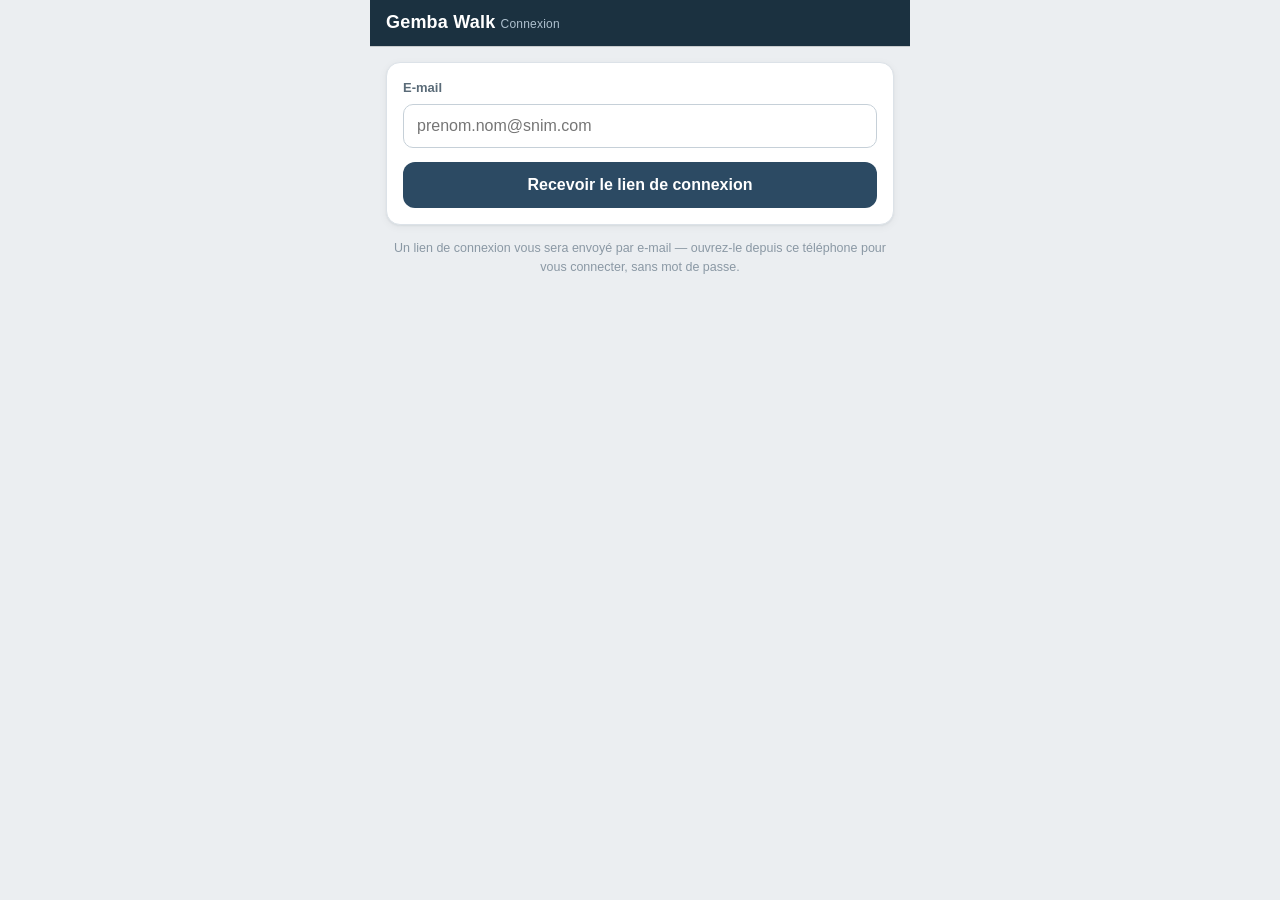
<file: index.html>
<!DOCTYPE html>
<html lang="fr">
<head>
<meta charset="UTF-8">
<meta name="viewport" content="width=device-width, initial-scale=1.0, viewport-fit=cover, maximum-scale=1.0, user-scalable=no">
<title>Gemba Walk</title>
<meta name="theme-color" content="#1B3140">
<meta name="mobile-web-app-capable" content="yes">
<meta name="apple-mobile-web-app-capable" content="yes">
<meta name="apple-mobile-web-app-status-bar-style" content="black-translucent">
<meta name="apple-mobile-web-app-title" content="Gemba">
<link rel="apple-touch-icon" href="[data-uri]">
<link rel="icon" href="[data-uri]">
<link rel="manifest" href="manifest.json">
<link rel="stylesheet" href="css/styles.css">
</head>
<body>
<div id="app"></div>
<div id="toast" class="toast"></div>

<script src="js/vendor/firebase-app-compat.js"></script>
<script src="js/vendor/firebase-auth-compat.js"></script>
<script src="js/vendor/firebase-firestore-compat.js"></script>
<script src="js/00-firebase-config.js"></script>
<script src="js/00b-screen-login.js"></script>
<script src="js/01-utils.js"></script>
<script src="js/02-store.js"></script>
<script src="js/03-calc.js"></script>
<script src="js/04-core.js"></script>
<script src="js/05-screen-home.js"></script>
<script src="js/06-screen-visit.js"></script>
<script src="js/07-screen-history.js"></script>
<script src="js/08-reports.js"></script>
<script src="js/09-screen-actions.js"></script>
<script src="js/10-screen-settings.js"></script>
<script src="js/11-app.js"></script>
</body>
</html>
</file>
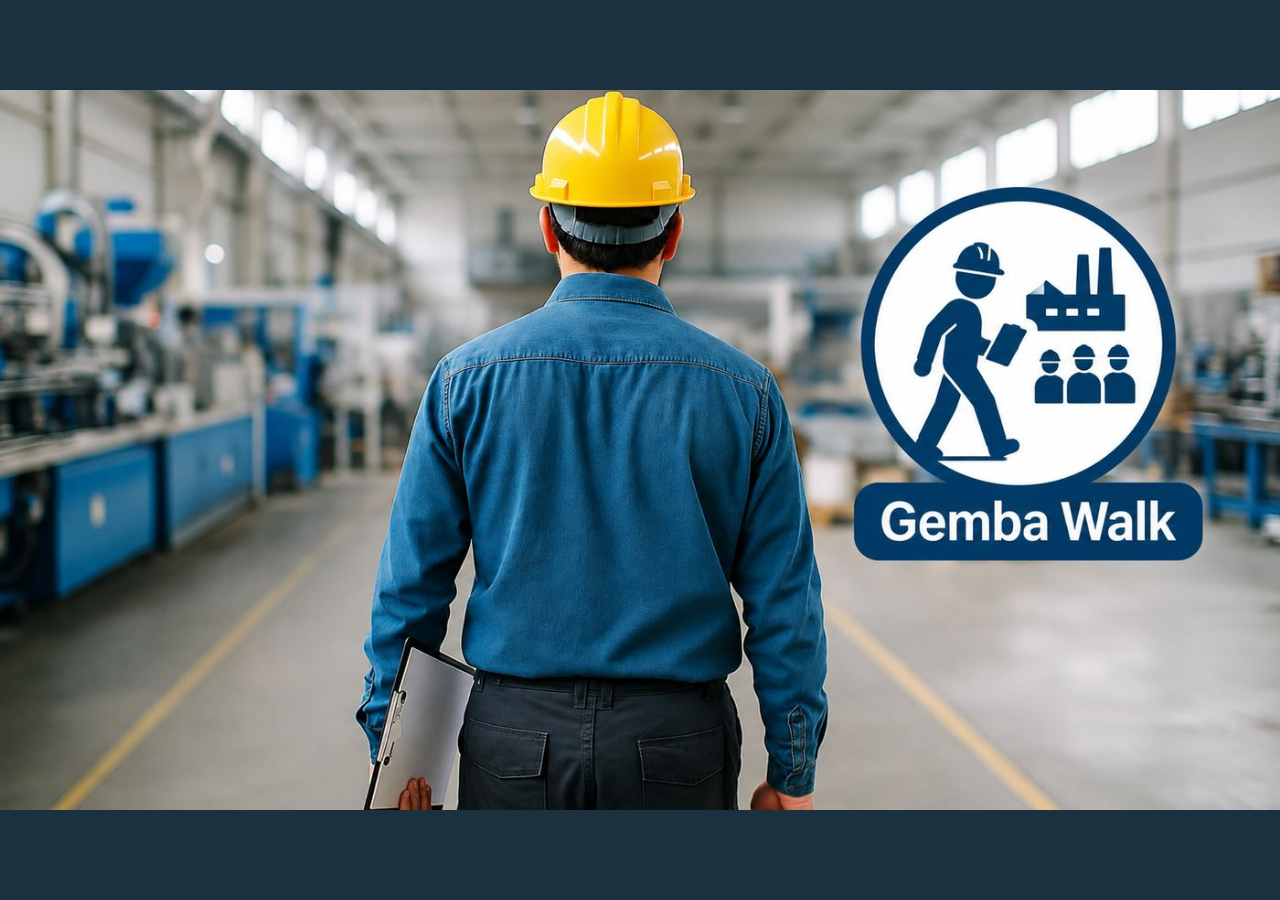
<file: gemba-walk-modular/index.html>
<!DOCTYPE html>
<html lang="fr">
<head>
<meta charset="UTF-8">
<meta name="viewport" content="width=device-width, initial-scale=1.0, viewport-fit=cover, maximum-scale=1.0, user-scalable=no">
<title>Gemba Walk</title>
<meta name="theme-color" content="#1B3140">
<meta name="mobile-web-app-capable" content="yes">
<meta name="apple-mobile-web-app-capable" content="yes">
<meta name="apple-mobile-web-app-status-bar-style" content="black-translucent">
<meta name="apple-mobile-web-app-title" content="Gemba">
<link rel="apple-touch-icon" href="[data-uri]">
<link rel="icon" href="[data-uri]">
<link rel="manifest" href="manifest.json">
<link rel="stylesheet" href="css/styles.css">
<style id="splash-style">#splash{position:fixed;inset:0;z-index:99999;background:#1B3140;display:flex;align-items:center;justify-content:center;transition:opacity .6s ease;opacity:1}#splash .pic{width:100%;height:100%;background:#1B3140 url('[data-uri]') center center / contain no-repeat}#splash.hide{opacity:0;pointer-events:none}</style>
</head>
<body>
<div id="splash"><div class="pic"></div></div>
<div id="app"></div>
<div id="toast" class="toast"></div>

<script src="js/01-utils.js"></script>
<script src="js/02-store.js"></script>
<script src="js/03-calc.js"></script>
<script src="js/04-core.js"></script>
<script src="js/05-screen-home.js"></script>
<script src="js/06-screen-visit.js"></script>
<script src="js/07-screen-history.js"></script>
<script src="js/08-reports.js"></script>
<script src="js/09-screen-actions.js"></script>
<script src="js/10-screen-settings.js"></script>
<script src="js/11-app.js"></script>
<script>window.addEventListener('load',function(){setTimeout(function(){var s=document.getElementById('splash');if(s){s.classList.add('hide');setTimeout(function(){if(s&&s.parentNode)s.parentNode.removeChild(s);},700);}},1500);});</script>
</body>
</html>
</file>
<file: css/styles.css>
:root{
  --bg:#EBEEF1; --surface:#FFFFFF; --surface-2:#F4F6F8;
  --ink:#16232E; --ink-soft:#5A6B78; --ink-faint:#8A98A4;
  --line:#DCE2E8; --line-strong:#C6D0D8;
  --steel:#2C4A63; --steel-d:#1B3140;
  --ok:#1E8E5A; --ok-bg:#E4F3EB;
  --nok:#D63A2E; --nok-bg:#FBE7E4;
  --amber:#E08A2B; --amber-bg:#FBF0DF;
  --crit:#B21F13;
  --shadow:0 1px 2px rgba(22,35,46,.06),0 2px 8px rgba(22,35,46,.05);
  --shadow-lg:0 6px 24px rgba(22,35,46,.14);
  --r:14px; --r-sm:10px;
  --safe-b:env(safe-area-inset-bottom,0px);
  --safe-t:env(safe-area-inset-top,0px);
}
*{box-sizing:border-box;-webkit-tap-highlight-color:transparent}
html,body{margin:0;padding:0}
body{
  font-family:-apple-system,BlinkMacSystemFont,"Segoe UI",Roboto,Helvetica,Arial,sans-serif;
  background:var(--bg); color:var(--ink);
  font-size:16px; line-height:1.45;
  -webkit-font-smoothing:antialiased;
  overscroll-behavior-y:none;
}
button{font-family:inherit;font-size:inherit;cursor:pointer;border:none;background:none;color:inherit}
input,textarea,select{font-family:inherit;font-size:16px;color:var(--ink)}
textarea{resize:vertical}

#app{max-width:540px;margin:0 auto;min-height:100vh;background:var(--bg);position:relative;padding-bottom:calc(78px + var(--safe-b))}
.screen{padding:16px 16px 24px}

/* Top app bar */
.appbar{
  position:sticky;top:0;z-index:40;
  background:var(--steel-d);color:#fff;
  padding:calc(12px + var(--safe-t)) 16px 12px;
  display:flex;align-items:center;gap:12px;
  box-shadow:0 1px 0 rgba(0,0,0,.15);
}
.appbar h1{font-size:18px;margin:0;font-weight:700;letter-spacing:.2px;flex:1;line-height:1.2}
.appbar .sub{font-size:12px;color:#AEC0CE;font-weight:500}
.appbar .back{width:38px;height:38px;border-radius:10px;display:flex;align-items:center;justify-content:center;background:rgba(255,255,255,.12);flex:none}
.appbar .abtn{background:rgba(255,255,255,.14);padding:8px 12px;border-radius:9px;font-size:14px;font-weight:600;color:#fff}
.appbar svg{display:block}
.appbar .brand{width:42px;height:42px;border-radius:10px;background:#fff;display:flex;align-items:center;justify-content:center;flex:none;padding:5px;box-shadow:0 1px 3px rgba(0,0,0,.25)}
.appbar .brand img{width:100%;height:100%;object-fit:contain;display:block}
.appbar .jp{font-weight:500;color:#9CC0D8;font-size:17px;margin-left:4px;letter-spacing:1.5px;vertical-align:1px}

/* Cards */
.card{background:var(--surface);border:1px solid var(--line);border-radius:var(--r);box-shadow:var(--shadow);margin-bottom:14px;overflow:hidden}
.card-pad{padding:16px}
.section-title{font-size:13px;font-weight:700;color:var(--ink-soft);text-transform:none;margin:22px 4px 10px;letter-spacing:.2px}
.section-title:first-child{margin-top:6px}

/* Buttons */
.btn{display:inline-flex;align-items:center;justify-content:center;gap:8px;padding:14px 18px;border-radius:12px;font-weight:650;font-size:16px;width:100%;transition:transform .06s ease,filter .15s}
.btn:active{transform:scale(.985)}
.btn-primary{background:var(--steel);color:#fff}
.btn-primary:active{filter:brightness(1.08)}
.btn-dark{background:var(--steel-d);color:#fff}
.btn-ghost{background:var(--surface-2);color:var(--ink);border:1px solid var(--line)}
.btn-ok{background:var(--ok);color:#fff}
.btn-danger{background:var(--nok);color:#fff}
.btn-sm{padding:10px 14px;font-size:14px;width:auto;border-radius:10px}
.row-btns{display:flex;gap:10px}
.row-btns>.btn{width:auto;flex:1}

/* Stat tiles */
.stats{display:grid;grid-template-columns:1fr 1fr;gap:12px;margin-bottom:14px}
.tile{background:var(--surface);border:1px solid var(--line);border-radius:var(--r);padding:14px;box-shadow:var(--shadow)}
.tile .k{font-size:12.5px;color:var(--ink-soft);font-weight:600;margin-bottom:6px}
.tile .v{font-size:28px;font-weight:750;line-height:1;letter-spacing:-.5px}
.tile .v small{font-size:15px;font-weight:600;color:var(--ink-faint)}
.tile.alert .v{color:var(--nok)}
.tile.good .v{color:var(--ok)}

/* Accueil hero */
.hero{background:linear-gradient(160deg,#2C4A63,#1B3140);color:#fff;border-radius:var(--r);padding:20px;margin-bottom:16px;box-shadow:var(--shadow-lg)}
.hero .lead{font-size:14px;color:#BDD0DE;font-weight:500;margin-bottom:14px}
.hero .btn{background:#fff;color:var(--steel-d)}
.hero .btn:active{filter:brightness(.96)}

/* List rows */
.lrow{display:flex;align-items:center;gap:12px;padding:14px 16px;border-bottom:1px solid var(--line);background:var(--surface)}
.lrow:last-child{border-bottom:none}
.lrow .main{flex:1;min-width:0}
.lrow .t{font-weight:650;font-size:15.5px;white-space:nowrap;overflow:hidden;text-overflow:ellipsis}
.lrow .m{font-size:13px;color:var(--ink-soft);margin-top:2px}
.lrow .chev{color:var(--ink-faint);flex:none}
.badge{display:inline-flex;align-items:center;padding:3px 9px;border-radius:20px;font-size:12px;font-weight:700}
.badge.pct{color:#fff}
.badge.g-ok{background:var(--ok-bg);color:var(--ok)}
.badge.g-nok{background:var(--nok-bg);color:var(--nok)}
.badge.g-amber{background:var(--amber-bg);color:#9a5a10}
.badge.open{background:var(--nok-bg);color:var(--nok)}
.badge.done{background:var(--ok-bg);color:var(--ok)}
.badge.late{background:var(--nok);color:#fff}

/* Visite: axe accordion */
.axe{margin-bottom:12px;border:1px solid var(--line);border-radius:var(--r);overflow:hidden;background:var(--surface);box-shadow:var(--shadow)}
.axe-head{display:flex;align-items:center;gap:10px;padding:14px 15px;background:var(--surface-2);cursor:pointer}
.axe-head .an{flex:1;font-weight:700;font-size:14.5px}
.axe-head .ac{font-size:12px;color:var(--ink-soft);font-weight:600}
.axe-head .caret{transition:transform .2s;color:var(--ink-faint)}
.axe.open .caret{transform:rotate(90deg)}
.axe-body{display:none}
.axe.open .axe-body{display:block}

.crit{padding:13px 15px;border-top:1px solid var(--line)}
.crit .cl{font-weight:600;font-size:15px;margin-bottom:10px}
.seg{display:flex;gap:8px}
.seg button{flex:1;padding:11px 8px;border-radius:10px;font-weight:700;font-size:14px;border:1.5px solid var(--line);background:var(--surface);color:var(--ink-soft);display:flex;align-items:center;justify-content:center;gap:6px}
.seg button.sel-ok{background:var(--ok);border-color:var(--ok);color:#fff}
.seg button.sel-nok{background:var(--nok);border-color:var(--nok);color:#fff}

.detail{margin-top:12px;padding:12px;background:var(--nok-bg);border-radius:10px;display:none;animation:slidein .18s ease}
.crit.is-nok .detail{display:block}
.crit.is-nok.collapsed .detail{display:none}
.crit-caret{width:32px;height:32px;border-radius:8px;background:var(--nok-bg);color:var(--nok);display:none;align-items:center;justify-content:center;flex:none}
.crit.is-nok .crit-caret{display:flex}
.crit-caret svg{transition:transform .2s}
.crit.collapsed .crit-caret svg{transform:rotate(-90deg)}
.crit.is-nok.collapsed{background:var(--nok-bg)}
.crit-sum{display:none;font-size:12.5px;color:var(--nok);font-weight:600;margin-top:6px}
.crit.is-nok.collapsed .crit-sum{display:block}
@keyframes slidein{from{opacity:0;transform:translateY(-4px)}to{opacity:1;transform:none}}
.detail label{display:block;font-size:12.5px;font-weight:700;color:#8a2f27;margin:2px 0 6px}
.detail textarea{width:100%;border:1px solid #e2b7b0;border-radius:9px;padding:10px;min-height:56px;background:#fff}
.chips{display:flex;gap:7px;flex-wrap:wrap;margin-bottom:12px}
.chip{padding:8px 13px;border-radius:20px;font-size:13px;font-weight:650;border:1.5px solid var(--line-strong);background:#fff;color:var(--ink-soft)}
.chip.sel{background:var(--steel-d);border-color:var(--steel-d);color:#fff}
.chip.sel-min{background:#6b7b86;border-color:#6b7b86;color:#fff}
.chip.sel-maj{background:var(--amber);border-color:var(--amber);color:#fff}
.chip.sel-crit{background:var(--crit);border-color:var(--crit);color:#fff}
.chip.sel-urg{background:var(--nok);border-color:var(--nok);color:#fff}
.photo-btn{display:inline-flex;align-items:center;gap:8px;padding:10px 14px;background:#fff;border:1.5px solid #e2b7b0;border-radius:9px;font-weight:650;font-size:14px;color:#8a2f27}
.photo-thumb{position:relative;display:inline-block;margin-top:8px}
.photo-thumb img{width:78px;height:78px;object-fit:cover;border-radius:9px;border:1px solid var(--line)}
.photo-thumb .rm{position:absolute;top:-7px;right:-7px;width:24px;height:24px;border-radius:50%;background:var(--nok);color:#fff;font-size:14px;display:flex;align-items:center;justify-content:center;box-shadow:var(--shadow)}

/* progress */
.progwrap{position:sticky;top:calc(58px + var(--safe-t));z-index:30;background:var(--bg);padding:12px 16px 8px;margin:-16px -16px 12px;border-bottom:1px solid var(--line)}
.progbar{height:8px;background:var(--line);border-radius:6px;overflow:hidden}
.progbar>span{display:block;height:100%;background:var(--steel);transition:width .3s}
.progmeta{display:flex;justify-content:space-between;font-size:12.5px;color:var(--ink-soft);margin-top:7px;font-weight:600}
.progmeta .conf{font-weight:750}

/* form fields */
.field{margin-bottom:14px}
.field label{display:block;font-size:13px;font-weight:700;color:var(--ink-soft);margin-bottom:7px}
.field input,.field select,.field textarea{width:100%;padding:12px 13px;border:1px solid var(--line-strong);border-radius:10px;background:#fff}
.field input:focus,.field select:focus,.field textarea:focus{outline:none;border-color:var(--steel)}

/* signature */
.sigpad{border:2px dashed var(--line-strong);border-radius:12px;background:#fff;touch-action:none;width:100%;height:150px;display:block}

/* chart */
.chart{width:100%;height:auto;display:block}
.chart-empty{padding:24px;text-align:center;color:var(--ink-faint);font-size:14px}

/* bottom nav */
.tabbar{position:fixed;bottom:0;left:50%;transform:translateX(-50%);width:100%;max-width:540px;background:var(--surface);border-top:1px solid var(--line);display:flex;padding-bottom:var(--safe-b);z-index:50;box-shadow:0 -2px 10px rgba(22,35,46,.05)}
.tabbar button{flex:1;padding:9px 4px 8px;display:flex;flex-direction:column;align-items:center;gap:3px;color:var(--ink-faint);font-size:11px;font-weight:600}
.tabbar button.active{color:var(--steel)}
.tabbar button.active svg{stroke:var(--steel)}
.tabbar svg{width:23px;height:23px;stroke:var(--ink-faint);fill:none;stroke-width:2;stroke-linecap:round;stroke-linejoin:round}
.tabbar .dot{position:absolute;top:6px;margin-left:16px;width:8px;height:8px;background:var(--nok);border-radius:50%}

/* misc */
.empty{text-align:center;padding:42px 20px;color:var(--ink-faint)}
.empty svg{width:52px;height:52px;stroke:var(--line-strong);fill:none;stroke-width:1.5;margin-bottom:12px}
.empty p{font-size:15px;margin:0 0 4px;color:var(--ink-soft);font-weight:600}
.empty span{font-size:13.5px}
.fab-note{font-size:12.5px;color:var(--ink-faint);text-align:center;margin-top:10px;line-height:1.5}
.hr{height:1px;background:var(--line);margin:16px 0;border:none}
.muted{color:var(--ink-soft)}
.pill-add{display:flex;align-items:center;gap:8px;padding:12px 15px;color:var(--steel);font-weight:700;font-size:14.5px;width:100%;justify-content:center;background:var(--surface-2);border:1px dashed var(--line-strong);border-radius:10px}
.toast{position:fixed;bottom:calc(90px + var(--safe-b));left:50%;transform:translateX(-50%);background:var(--ink);color:#fff;padding:12px 20px;border-radius:24px;font-size:14px;font-weight:600;z-index:100;box-shadow:var(--shadow-lg);opacity:0;transition:opacity .2s,transform .2s;pointer-events:none;white-space:nowrap}
.toast.show{opacity:1;transform:translateX(-50%) translateY(0)}
.recurrent{background:var(--amber-bg);border:1px solid #f0d9a8;border-radius:10px;padding:12px 14px;margin-bottom:10px;display:flex;gap:10px;align-items:flex-start}
.recurrent .ic{color:var(--amber);flex:none;margin-top:1px}
.recurrent .rt{font-weight:700;font-size:14px}
.recurrent .rm{font-size:12.5px;color:#8a5a10;margin-top:2px}
.delbtn{color:var(--nok);font-weight:600;font-size:13px;padding:6px 4px}
.small-input{padding:9px 11px !important;font-size:15px !important}
.action-detail{display:grid;grid-template-columns:1fr 1fr;gap:10px;margin-top:10px}
.modal-bg{position:fixed;inset:0;background:rgba(16,25,33,.55);z-index:80;display:flex;align-items:flex-end;justify-content:center}
.modal{background:var(--surface);width:100%;max-width:540px;border-radius:18px 18px 0 0;padding:20px 18px calc(20px + var(--safe-b));max-height:88vh;overflow:auto;animation:up .22s ease}
@keyframes up{from{transform:translateY(30px);opacity:.6}to{transform:none;opacity:1}}
.modal h3{margin:0 0 16px;font-size:18px}
kbd{background:var(--surface-2);border:1px solid var(--line);border-radius:6px;padding:1px 6px;font-family:ui-monospace,monospace;font-size:13px}
.photo-thumb img{cursor:pointer}
.lightbox{position:fixed;inset:0;background:rgba(8,12,16,.95);z-index:120;display:flex;align-items:center;justify-content:center;touch-action:none;overflow:hidden}
.lightbox img{max-width:100%;max-height:100%;transform-origin:center center;will-change:transform;user-select:none;-webkit-user-drag:none;-webkit-user-select:none}
.lightbox .lb-close{position:absolute;top:calc(12px + var(--safe-t));right:16px;width:44px;height:44px;border-radius:50%;background:rgba(255,255,255,.16);color:#fff;font-size:26px;line-height:1;display:flex;align-items:center;justify-content:center;z-index:2}
.lightbox .lb-hint{position:absolute;bottom:calc(20px + var(--safe-b));left:0;right:0;text-align:center;color:rgba(255,255,255,.6);font-size:12.5px;pointer-events:none}
/* Statistiques par axe (donuts) */
.donuts{display:grid;grid-template-columns:1fr 1fr;gap:14px}
.donut{text-align:center;padding:6px 4px}
.donut .d-chart{display:flex;justify-content:center}
.donut .d-name{font-size:12.5px;font-weight:700;color:var(--ink);margin-top:6px;line-height:1.25}
.donut .d-sub{font-size:11.5px;color:var(--ink-soft);margin-top:2px;font-weight:600}
</file>
<file: gemba-walk-modular/css/styles.css>
:root{
  --bg:#EBEEF1; --surface:#FFFFFF; --surface-2:#F4F6F8;
  --ink:#16232E; --ink-soft:#5A6B78; --ink-faint:#8A98A4;
  --line:#DCE2E8; --line-strong:#C6D0D8;
  --steel:#2C4A63; --steel-d:#1B3140;
  --ok:#1E8E5A; --ok-bg:#E4F3EB;
  --nok:#D63A2E; --nok-bg:#FBE7E4;
  --amber:#E08A2B; --amber-bg:#FBF0DF;
  --crit:#B21F13;
  --shadow:0 1px 2px rgba(22,35,46,.06),0 2px 8px rgba(22,35,46,.05);
  --shadow-lg:0 6px 24px rgba(22,35,46,.14);
  --r:14px; --r-sm:10px;
  --safe-b:env(safe-area-inset-bottom,0px);
  --safe-t:env(safe-area-inset-top,0px);
}
*{box-sizing:border-box;-webkit-tap-highlight-color:transparent}
html,body{margin:0;padding:0}
body{
  font-family:-apple-system,BlinkMacSystemFont,"Segoe UI",Roboto,Helvetica,Arial,sans-serif;
  background:var(--bg); color:var(--ink);
  font-size:16px; line-height:1.45;
  -webkit-font-smoothing:antialiased;
  overscroll-behavior-y:none;
}
button{font-family:inherit;font-size:inherit;cursor:pointer;border:none;background:none;color:inherit}
input,textarea,select{font-family:inherit;font-size:16px;color:var(--ink)}
textarea{resize:vertical}

#app{max-width:540px;margin:0 auto;min-height:100vh;background:var(--bg);position:relative;padding-bottom:calc(78px + var(--safe-b))}
.screen{padding:16px 16px 24px}

/* Top app bar */
.appbar{
  position:sticky;top:0;z-index:40;
  background:var(--steel-d);color:#fff;
  padding:calc(12px + var(--safe-t)) 16px 12px;
  display:flex;align-items:center;gap:12px;
  box-shadow:0 1px 0 rgba(0,0,0,.15);
}
.appbar h1{font-size:18px;margin:0;font-weight:700;letter-spacing:.2px;flex:1;line-height:1.2}
.appbar .sub{font-size:12px;color:#AEC0CE;font-weight:500}
.appbar .back{width:38px;height:38px;border-radius:10px;display:flex;align-items:center;justify-content:center;background:rgba(255,255,255,.12);flex:none}
.appbar .abtn{background:rgba(255,255,255,.14);padding:8px 12px;border-radius:9px;font-size:14px;font-weight:600;color:#fff}
.appbar svg{display:block}
.appbar .brand{width:42px;height:42px;border-radius:10px;background:#fff;display:flex;align-items:center;justify-content:center;flex:none;padding:5px;box-shadow:0 1px 3px rgba(0,0,0,.25)}
.appbar .brand img{width:100%;height:100%;object-fit:contain;display:block}
.appbar .jp{font-weight:500;color:#9CC0D8;font-size:17px;margin-left:4px;letter-spacing:1.5px;vertical-align:1px}

/* Cards */
.card{background:var(--surface);border:1px solid var(--line);border-radius:var(--r);box-shadow:var(--shadow);margin-bottom:14px;overflow:hidden}
.card-pad{padding:16px}
.section-title{font-size:13px;font-weight:700;color:var(--ink-soft);text-transform:none;margin:22px 4px 10px;letter-spacing:.2px}
.section-title:first-child{margin-top:6px}

/* Buttons */
.btn{display:inline-flex;align-items:center;justify-content:center;gap:8px;padding:14px 18px;border-radius:12px;font-weight:650;font-size:16px;width:100%;transition:transform .06s ease,filter .15s}
.btn:active{transform:scale(.985)}
.btn-primary{background:var(--steel);color:#fff}
.btn-primary:active{filter:brightness(1.08)}
.btn-dark{background:var(--steel-d);color:#fff}
.btn-ghost{background:var(--surface-2);color:var(--ink);border:1px solid var(--line)}
.btn-ok{background:var(--ok);color:#fff}
.btn-danger{background:var(--nok);color:#fff}
.btn-sm{padding:10px 14px;font-size:14px;width:auto;border-radius:10px}
.row-btns{display:flex;gap:10px}
.row-btns>.btn{width:auto;flex:1}

/* Stat tiles */
.stats{display:grid;grid-template-columns:1fr 1fr;gap:12px;margin-bottom:14px}
.tile{background:var(--surface);border:1px solid var(--line);border-radius:var(--r);padding:14px;box-shadow:var(--shadow)}
.tile .k{font-size:12.5px;color:var(--ink-soft);font-weight:600;margin-bottom:6px}
.tile .v{font-size:28px;font-weight:750;line-height:1;letter-spacing:-.5px}
.tile .v small{font-size:15px;font-weight:600;color:var(--ink-faint)}
.tile.alert .v{color:var(--nok)}
.tile.good .v{color:var(--ok)}

/* Accueil hero */
.hero{background:linear-gradient(160deg,#2C4A63,#1B3140);color:#fff;border-radius:var(--r);padding:20px;margin-bottom:16px;box-shadow:var(--shadow-lg)}
.hero .lead{font-size:14px;color:#BDD0DE;font-weight:500;margin-bottom:14px}
.hero .btn{background:#fff;color:var(--steel-d)}
.hero .btn:active{filter:brightness(.96)}

/* List rows */
.lrow{display:flex;align-items:center;gap:12px;padding:14px 16px;border-bottom:1px solid var(--line);background:var(--surface)}
.lrow:last-child{border-bottom:none}
.lrow .main{flex:1;min-width:0}
.lrow .t{font-weight:650;font-size:15.5px;white-space:nowrap;overflow:hidden;text-overflow:ellipsis}
.lrow .m{font-size:13px;color:var(--ink-soft);margin-top:2px}
.lrow .chev{color:var(--ink-faint);flex:none}
.badge{display:inline-flex;align-items:center;padding:3px 9px;border-radius:20px;font-size:12px;font-weight:700}
.badge.pct{color:#fff}
.badge.g-ok{background:var(--ok-bg);color:var(--ok)}
.badge.g-nok{background:var(--nok-bg);color:var(--nok)}
.badge.g-amber{background:var(--amber-bg);color:#9a5a10}
.badge.open{background:var(--nok-bg);color:var(--nok)}
.badge.done{background:var(--ok-bg);color:var(--ok)}
.badge.late{background:var(--nok);color:#fff}

/* Visite: axe accordion */
.axe{margin-bottom:12px;border:1px solid var(--line);border-radius:var(--r);overflow:hidden;background:var(--surface);box-shadow:var(--shadow)}
.axe-head{display:flex;align-items:center;gap:10px;padding:14px 15px;background:var(--surface-2);cursor:pointer}
.axe-head .an{flex:1;font-weight:700;font-size:14.5px}
.axe-head .ac{font-size:12px;color:var(--ink-soft);font-weight:600}
.axe-head .caret{transition:transform .2s;color:var(--ink-faint)}
.axe.open .caret{transform:rotate(90deg)}
.axe-body{display:none}
.axe.open .axe-body{display:block}

.crit{padding:13px 15px;border-top:1px solid var(--line)}
.crit .cl{font-weight:600;font-size:15px;margin-bottom:10px}
.seg{display:flex;gap:8px}
.seg button{flex:1;padding:11px 8px;border-radius:10px;font-weight:700;font-size:14px;border:1.5px solid var(--line);background:var(--surface);color:var(--ink-soft);display:flex;align-items:center;justify-content:center;gap:6px}
.seg button.sel-ok{background:var(--ok);border-color:var(--ok);color:#fff}
.seg button.sel-nok{background:var(--nok);border-color:var(--nok);color:#fff}

.detail{margin-top:12px;padding:12px;background:var(--nok-bg);border-radius:10px;display:none;animation:slidein .18s ease}
.crit.is-nok .detail{display:block}
.crit.is-nok.collapsed .detail{display:none}
.crit-caret{width:32px;height:32px;border-radius:8px;background:var(--nok-bg);color:var(--nok);display:none;align-items:center;justify-content:center;flex:none}
.crit.is-nok .crit-caret{display:flex}
.crit-caret svg{transition:transform .2s}
.crit.collapsed .crit-caret svg{transform:rotate(-90deg)}
.crit.is-nok.collapsed{background:var(--nok-bg)}
.crit-sum{display:none;font-size:12.5px;color:var(--nok);font-weight:600;margin-top:6px}
.crit.is-nok.collapsed .crit-sum{display:block}
@keyframes slidein{from{opacity:0;transform:translateY(-4px)}to{opacity:1;transform:none}}
.detail label{display:block;font-size:12.5px;font-weight:700;color:#8a2f27;margin:2px 0 6px}
.detail textarea{width:100%;border:1px solid #e2b7b0;border-radius:9px;padding:10px;min-height:56px;background:#fff}
.chips{display:flex;gap:7px;flex-wrap:wrap;margin-bottom:12px}
.chip{padding:8px 13px;border-radius:20px;font-size:13px;font-weight:650;border:1.5px solid var(--line-strong);background:#fff;color:var(--ink-soft)}
.chip.sel{background:var(--steel-d);border-color:var(--steel-d);color:#fff}
.chip.sel-min{background:#6b7b86;border-color:#6b7b86;color:#fff}
.chip.sel-maj{background:var(--amber);border-color:var(--amber);color:#fff}
.chip.sel-crit{background:var(--crit);border-color:var(--crit);color:#fff}
.chip.sel-urg{background:var(--nok);border-color:var(--nok);color:#fff}
.photo-btn{display:inline-flex;align-items:center;gap:8px;padding:10px 14px;background:#fff;border:1.5px solid #e2b7b0;border-radius:9px;font-weight:650;font-size:14px;color:#8a2f27}
.photo-thumb{position:relative;display:inline-block;margin-top:8px}
.photo-thumb img{width:78px;height:78px;object-fit:cover;border-radius:9px;border:1px solid var(--line)}
.photo-thumb .rm{position:absolute;top:-7px;right:-7px;width:24px;height:24px;border-radius:50%;background:var(--nok);color:#fff;font-size:14px;display:flex;align-items:center;justify-content:center;box-shadow:var(--shadow)}

/* progress */
.progwrap{position:sticky;top:calc(58px + var(--safe-t));z-index:30;background:var(--bg);padding:12px 16px 8px;margin:-16px -16px 12px;border-bottom:1px solid var(--line)}
.progbar{height:8px;background:var(--line);border-radius:6px;overflow:hidden}
.progbar>span{display:block;height:100%;background:var(--steel);transition:width .3s}
.progmeta{display:flex;justify-content:space-between;font-size:12.5px;color:var(--ink-soft);margin-top:7px;font-weight:600}
.progmeta .conf{font-weight:750}

/* form fields */
.field{margin-bottom:14px}
.field label{display:block;font-size:13px;font-weight:700;color:var(--ink-soft);margin-bottom:7px}
.field input,.field select,.field textarea{width:100%;padding:12px 13px;border:1px solid var(--line-strong);border-radius:10px;background:#fff}
.field input:focus,.field select:focus,.field textarea:focus{outline:none;border-color:var(--steel)}

/* signature */
.sigpad{border:2px dashed var(--line-strong);border-radius:12px;background:#fff;touch-action:none;width:100%;height:150px;display:block}

/* chart */
.chart{width:100%;height:auto;display:block}
.chart-empty{padding:24px;text-align:center;color:var(--ink-faint);font-size:14px}

/* bottom nav */
.tabbar{position:fixed;bottom:0;left:50%;transform:translateX(-50%);width:100%;max-width:540px;background:var(--surface);border-top:1px solid var(--line);display:flex;padding-bottom:var(--safe-b);z-index:50;box-shadow:0 -2px 10px rgba(22,35,46,.05)}
.tabbar button{flex:1;padding:9px 4px 8px;display:flex;flex-direction:column;align-items:center;gap:3px;color:var(--ink-faint);font-size:11px;font-weight:600}
.tabbar button.active{color:var(--steel)}
.tabbar button.active svg{stroke:var(--steel)}
.tabbar svg{width:23px;height:23px;stroke:var(--ink-faint);fill:none;stroke-width:2;stroke-linecap:round;stroke-linejoin:round}
.tabbar .dot{position:absolute;top:6px;margin-left:16px;width:8px;height:8px;background:var(--nok);border-radius:50%}

/* misc */
.empty{text-align:center;padding:42px 20px;color:var(--ink-faint)}
.empty svg{width:52px;height:52px;stroke:var(--line-strong);fill:none;stroke-width:1.5;margin-bottom:12px}
.empty p{font-size:15px;margin:0 0 4px;color:var(--ink-soft);font-weight:600}
.empty span{font-size:13.5px}
.fab-note{font-size:12.5px;color:var(--ink-faint);text-align:center;margin-top:10px;line-height:1.5}
.hr{height:1px;background:var(--line);margin:16px 0;border:none}
.muted{color:var(--ink-soft)}
.pill-add{display:flex;align-items:center;gap:8px;padding:12px 15px;color:var(--steel);font-weight:700;font-size:14.5px;width:100%;justify-content:center;background:var(--surface-2);border:1px dashed var(--line-strong);border-radius:10px}
.toast{position:fixed;bottom:calc(90px + var(--safe-b));left:50%;transform:translateX(-50%);background:var(--ink);color:#fff;padding:12px 20px;border-radius:24px;font-size:14px;font-weight:600;z-index:100;box-shadow:var(--shadow-lg);opacity:0;transition:opacity .2s,transform .2s;pointer-events:none;white-space:nowrap}
.toast.show{opacity:1;transform:translateX(-50%) translateY(0)}
.recurrent{background:var(--amber-bg);border:1px solid #f0d9a8;border-radius:10px;padding:12px 14px;margin-bottom:10px;display:flex;gap:10px;align-items:flex-start}
.recurrent .ic{color:var(--amber);flex:none;margin-top:1px}
.recurrent .rt{font-weight:700;font-size:14px}
.recurrent .rm{font-size:12.5px;color:#8a5a10;margin-top:2px}
.delbtn{color:var(--nok);font-weight:600;font-size:13px;padding:6px 4px}
.small-input{padding:9px 11px !important;font-size:15px !important}
.action-detail{display:grid;grid-template-columns:1fr 1fr;gap:10px;margin-top:10px}
.modal-bg{position:fixed;inset:0;background:rgba(16,25,33,.55);z-index:80;display:flex;align-items:flex-end;justify-content:center}
.modal{background:var(--surface);width:100%;max-width:540px;border-radius:18px 18px 0 0;padding:20px 18px calc(20px + var(--safe-b));max-height:88vh;overflow:auto;animation:up .22s ease}
@keyframes up{from{transform:translateY(30px);opacity:.6}to{transform:none;opacity:1}}
.modal h3{margin:0 0 16px;font-size:18px}
kbd{background:var(--surface-2);border:1px solid var(--line);border-radius:6px;padding:1px 6px;font-family:ui-monospace,monospace;font-size:13px}
.photo-thumb img{cursor:pointer}
.lightbox{position:fixed;inset:0;background:rgba(8,12,16,.95);z-index:120;display:flex;align-items:center;justify-content:center;touch-action:none;overflow:hidden}
.lightbox img{max-width:100%;max-height:100%;transform-origin:center center;will-change:transform;user-select:none;-webkit-user-drag:none;-webkit-user-select:none}
.lightbox .lb-close{position:absolute;top:calc(12px + var(--safe-t));right:16px;width:44px;height:44px;border-radius:50%;background:rgba(255,255,255,.16);color:#fff;font-size:26px;line-height:1;display:flex;align-items:center;justify-content:center;z-index:2}
.lightbox .lb-hint{position:absolute;bottom:calc(20px + var(--safe-b));left:0;right:0;text-align:center;color:rgba(255,255,255,.6);font-size:12.5px;pointer-events:none}
/* Statistiques par axe (donuts) */
.donuts{display:grid;grid-template-columns:1fr 1fr;gap:14px}
.donut{text-align:center;padding:6px 4px}
.donut .d-chart{display:flex;justify-content:center}
.donut .d-name{font-size:12.5px;font-weight:700;color:var(--ink);margin-top:6px;line-height:1.25}
.donut .d-sub{font-size:11.5px;color:var(--ink-soft);margin-top:2px;font-weight:600}
</file>
